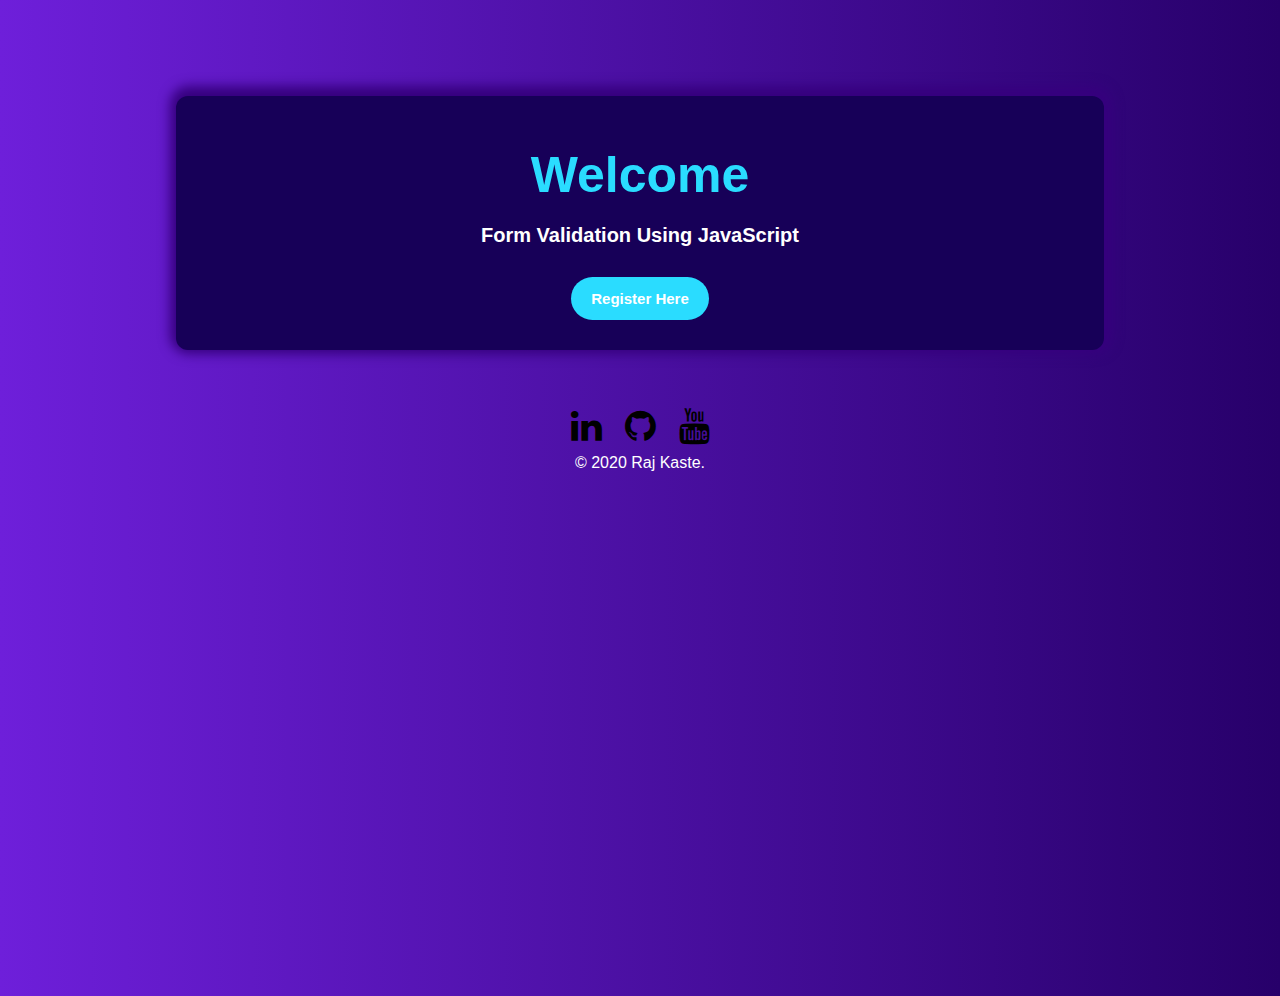
<file: index.html>
<!DOCTYPE html>
<html lang="en" dir="ltr">

<head>
  <meta charset="utf-8">
  <title>Form Validation</title>
  <link rel="stylesheet" href="page1.css">
  <link rel="stylesheet" href="https://cdnjs.cloudflare.com/ajax/libs/font-awesome/4.7.0/css/font-awesome.min.css">
  <link rel="icon" href="css/form.ico">
  <script src="index.js"></script>
</head>

<body>
  <div class="main-container">
    <div class="sub">
      <h1 class="wel">Welcome</h1>
      <h3 class="ready">Form Validation Using JavaScript</h3>
      <a href="page2.html"><button class="btn">Register Here</button></a>
    </div>
  </div>

  <div class="bottom">
    <a href="https://www.linkedin.com/in/raj-kaste-97150413b/"><i class="fa fa-linkedin ml-auto" style="font-size:36px"></i></a>
    <a href="https://github.com/RK41099"><i class="fa fa-github ml-auto" style="font-size:36px"></i></a>
    <a href="http://www.youtube.com/c/RajKaste"><i class="fa fa-youtube ml-auto" style="font-size:36px"></i></a>
    <p class="cp">© 2020 Raj Kaste.</p>
  </div>
</body>

</html>
</file>
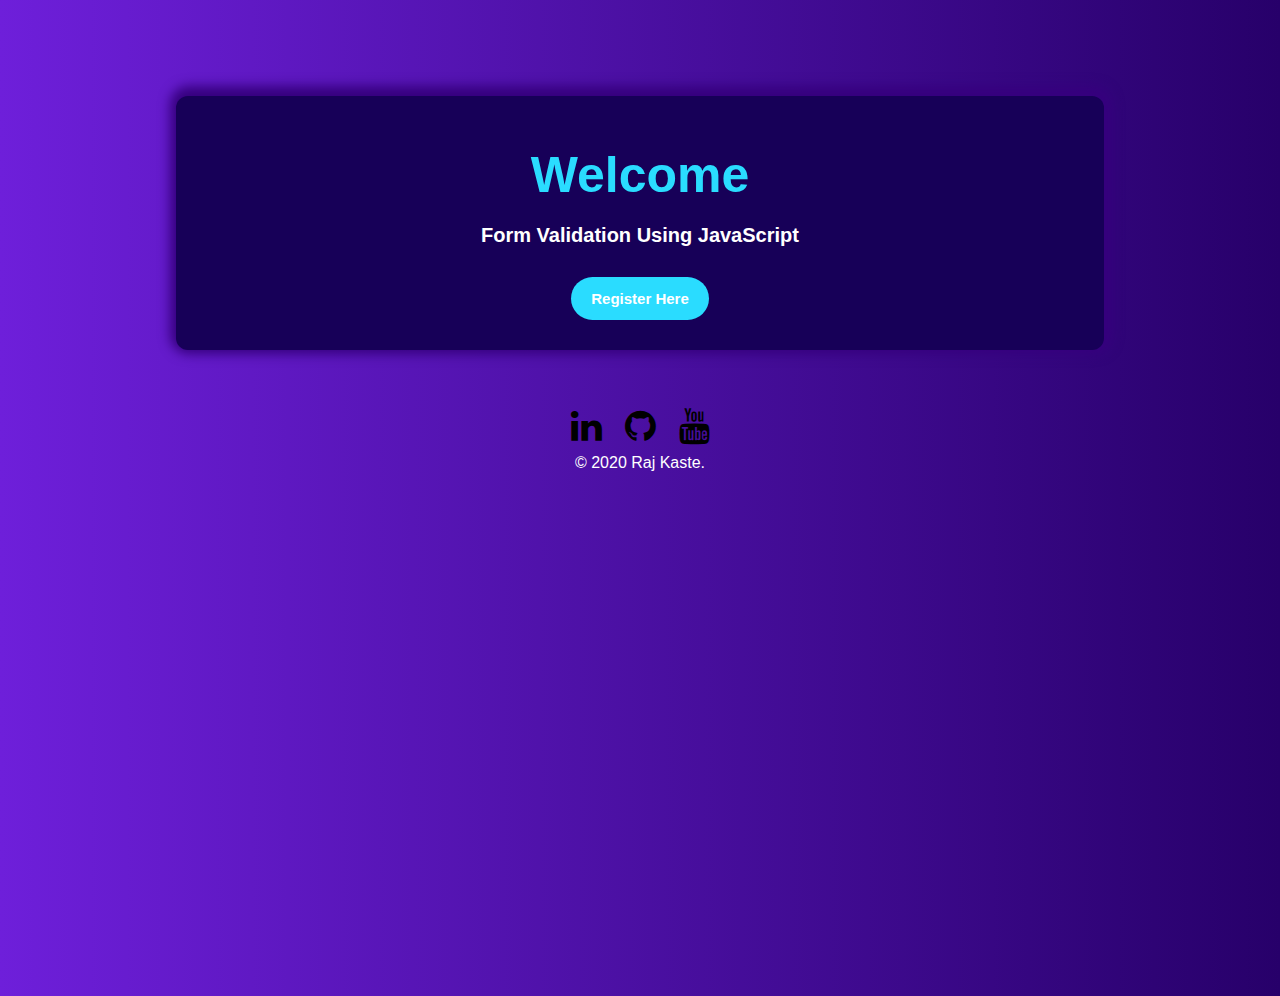
<file: page1.html>
<!DOCTYPE html>
<html lang="en" dir="ltr">

<head>
  <meta charset="utf-8">
  <title>Form Validation</title>
  <link rel="stylesheet" href="page1.css">
  <link rel="stylesheet" href="https://cdnjs.cloudflare.com/ajax/libs/font-awesome/4.7.0/css/font-awesome.min.css">
  <link rel="icon" href="css/form.ico">
  <script src="val.js"></script>
</head>

<body>
  <div class="main-container">
    <div class="sub">
      <h1 class="wel">Welcome</h1>
      <h3 class="ready">Form Validation Using JavaScript</h3>
      <a href="page2.html"><button class="btn">Register Here</button></a>
    </div>
  </div>

  <div class="bottom">
    <a href="https://www.linkedin.com/in/raj-kaste-97150413b/"><i class="fa fa-linkedin ml-auto" style="font-size:36px"></i></a>
    <a href="https://github.com/RK41099"><i class="fa fa-github ml-auto" style="font-size:36px"></i></a>
    <a href="http://www.youtube.com/c/RajKaste"><i class="fa fa-youtube ml-auto" style="font-size:36px"></i></a>
    <p class="cp">© 2020 Raj Kaste.</p>
  </div>
</body>

</html>
</file>
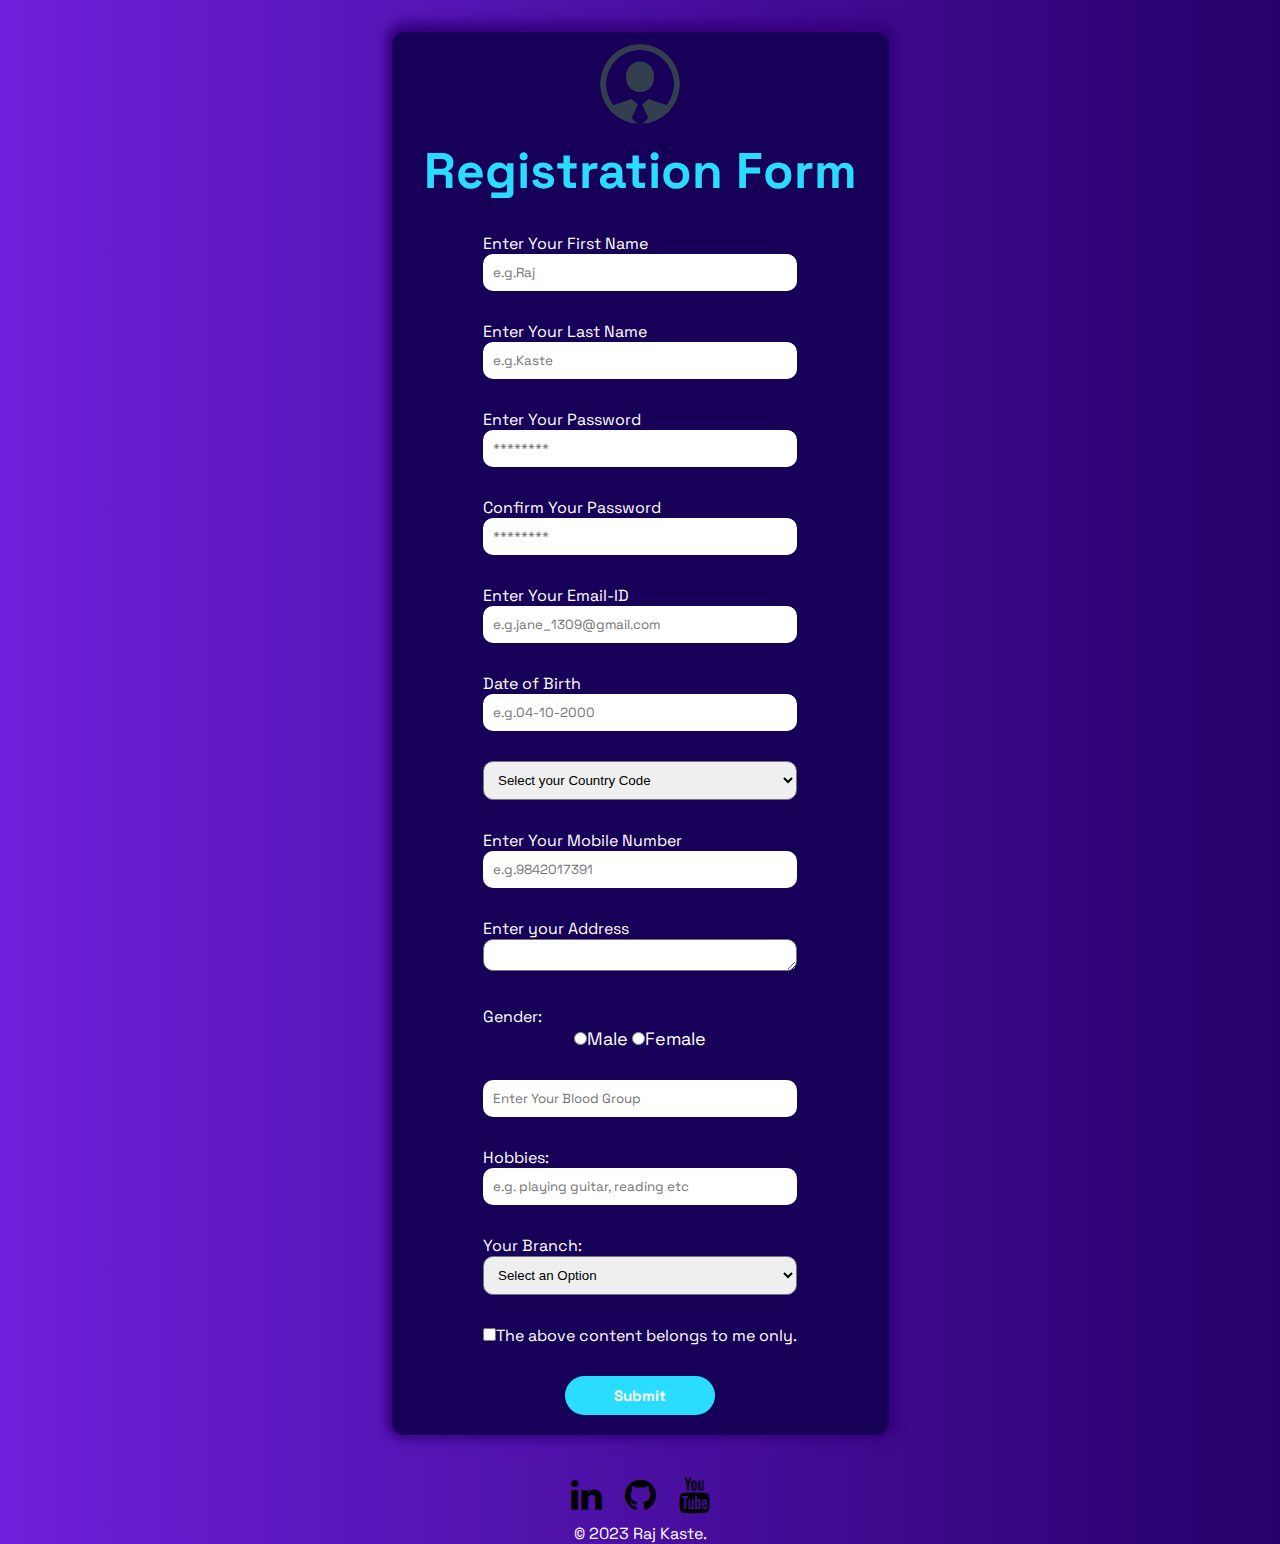
<file: page2.html>
<!DOCTYPE html>
<html lang="en" dir="ltr">

<head>
  <meta charset="utf-8" />
  <meta name="viewport" content="width=device-width, initial-scale=1.0">
  <title>Form Validation</title>
  <link rel="stylesheet" href="styles_form.css" />
  <link rel="icon" href="form.ico" />
  <link rel="stylesheet" href="https://cdnjs.cloudflare.com/ajax/libs/font-awesome/4.7.0/css/font-awesome.min.css" />
  <link rel="preconnect" href="https://fonts.googleapis.com" />
  <link rel="preconnect" href="https://fonts.gstatic.com" crossorigin />
  <link href="https://fonts.googleapis.com/css2?family=Space+Grotesk:wght@500&display=swap" rel="stylesheet" />
</head>

<body>
  <main>
    <div class="rform">
      <form onsubmit="return(validate());" name="StudentRegistration" class="reg" action="page3.html" method="get">
        <div>
          <img src="avatar.png" alt="profile" class="avatar" />
          <h2>Registration Form</h2>
        </div>
        <div class="input-details">


          <div>
            <p>Enter Your First Name</p>
            <input class="button" type="text" name="fname" id="fname" placeholder="e.g.Raj" />
          </div>
          <div>
            <p>Enter Your Last Name</p>
            <input class="button" type="text" name="lname" id="lname" placeholder="e.g.Kaste" />
          </div>
          <div>
            <p>Enter Your Password</p>
            <input class="button" type="password" name="password" id="password" placeholder="********" />
          </div>
          <div>

            <p>Confirm Your Password</p>
            <input class="button" type="password" name="password2" id="password2" placeholder="********" />
          </div>
          <div>

            <p>Enter Your Email-ID</p>
            <input class="button" type="email" name="email" id="email" placeholder="e.g.jane_1309@gmail.com" />
          </div>
          <div>

            <p>Date of Birth</p>
            <input class="button" name="dob" id="dob" placeholder="e.g.04-10-2000" onfocus="(this.type='date')"
              value="" />
          </div>
          <div>
            <select name="countryCode" id="ph">
              <option value="none">Select your Country Code</option>
              <!--<option data-countryCode="IN" value="91" selected>India (+91)</option>-->
              <optgroup label="Other countries">
                <option data-countryCode="DZ" value="213">Algeria (+213)</option>
                <option data-countryCode="AD" value="376">Andorra (+376)</option>
                <option data-countryCode="AO" value="244">Angola (+244)</option>
                <option data-countryCode="AI" value="1264">
                  Anguilla (+1264)
                </option>
                <option data-countryCode="AG" value="1268">
                  Antigua &amp; Barbuda (+1268)
                </option>
                <option data-countryCode="AR" value="54">Argentina (+54)</option>
                <option data-countryCode="AM" value="374">Armenia (+374)</option>
                <option data-countryCode="AW" value="297">Aruba (+297)</option>
                <option data-countryCode="AU" value="61">Australia (+61)</option>
                <option data-countryCode="AT" value="43">Austria (+43)</option>
                <option data-countryCode="AZ" value="994">
                  Azerbaijan (+994)
                </option>
                <option data-countryCode="BS" value="1242">
                  Bahamas (+1242)
                </option>
                <option data-countryCode="BH" value="973">Bahrain (+973)</option>
                <option data-countryCode="BD" value="880">
                  Bangladesh (+880)
                </option>
                <option data-countryCode="BB" value="1246">
                  Barbados (+1246)
                </option>
                <option data-countryCode="BY" value="375">Belarus (+375)</option>
                <option data-countryCode="BE" value="32">Belgium (+32)</option>
                <option data-countryCode="BZ" value="501">Belize (+501)</option>
                <option data-countryCode="BJ" value="229">Benin (+229)</option>
                <option data-countryCode="BM" value="1441">
                  Bermuda (+1441)
                </option>
                <option data-countryCode="BT" value="975">Bhutan (+975)</option>
                <option data-countryCode="BO" value="591">Bolivia (+591)</option>
                <option data-countryCode="BA" value="387">
                  Bosnia Herzegovina (+387)
                </option>
                <option data-countryCode="BW" value="267">Botswana (+267)</option>
                <option data-countryCode="BR" value="55">Brazil (+55)</option>
                <option data-countryCode="BN" value="673">Brunei (+673)</option>
                <option data-countryCode="BG" value="359">Bulgaria (+359)</option>
                <option data-countryCode="BF" value="226">
                  Burkina Faso (+226)
                </option>
                <option data-countryCode="BI" value="257">Burundi (+257)</option>
                <option data-countryCode="KH" value="855">Cambodia (+855)</option>
                <option data-countryCode="CM" value="237">Cameroon (+237)</option>
                <option data-countryCode="CA" value="1">Canada (+1)</option>
                <option data-countryCode="CV" value="238">
                  Cape Verde Islands (+238)
                </option>
                <option data-countryCode="KY" value="1345">
                  Cayman Islands (+1345)
                </option>
                <option data-countryCode="CF" value="236">
                  Central African Republic (+236)
                </option>
                <option data-countryCode="CL" value="56">Chile (+56)</option>
                <option data-countryCode="CN" value="86">China (+86)</option>
                <option data-countryCode="CO" value="57">Colombia (+57)</option>
                <option data-countryCode="KM" value="269">Comoros (+269)</option>
                <option data-countryCode="CG" value="242">Congo (+242)</option>
                <option data-countryCode="CK" value="682">
                  Cook Islands (+682)
                </option>
                <option data-countryCode="CR" value="506">
                  Costa Rica (+506)
                </option>
                <option data-countryCode="HR" value="385">Croatia (+385)</option>
                <option data-countryCode="CU" value="53">Cuba (+53)</option>
                <option data-countryCode="CY" value="90392">
                  Cyprus North (+90392)
                </option>
                <option data-countryCode="CY" value="357">
                  Cyprus South (+357)
                </option>
                <option data-countryCode="CZ" value="42">
                  Czech Republic (+42)
                </option>
                <option data-countryCode="DK" value="45">Denmark (+45)</option>
                <option data-countryCode="DJ" value="253">Djibouti (+253)</option>
                <option data-countryCode="DM" value="1809">
                  Dominica (+1809)
                </option>
                <option data-countryCode="DO" value="1809">
                  Dominican Republic (+1809)
                </option>
                <option data-countryCode="EC" value="593">Ecuador (+593)</option>
                <option data-countryCode="EG" value="20">Egypt (+20)</option>
                <option data-countryCode="SV" value="503">
                  El Salvador (+503)
                </option>
                <option data-countryCode="GQ" value="240">
                  Equatorial Guinea (+240)
                </option>
                <option data-countryCode="ER" value="291">Eritrea (+291)</option>
                <option data-countryCode="EE" value="372">Estonia (+372)</option>
                <option data-countryCode="ET" value="251">Ethiopia (+251)</option>
                <option data-countryCode="FK" value="500">
                  Falkland Islands (+500)
                </option>
                <option data-countryCode="FO" value="298">
                  Faroe Islands (+298)
                </option>
                <option data-countryCode="FJ" value="679">Fiji (+679)</option>
                <option data-countryCode="FI" value="358">Finland (+358)</option>
                <option data-countryCode="FR" value="33">France (+33)</option>
                <option data-countryCode="GF" value="594">
                  French Guiana (+594)
                </option>
                <option data-countryCode="PF" value="689">
                  French Polynesia (+689)
                </option>
                <option data-countryCode="GA" value="241">Gabon (+241)</option>
                <option data-countryCode="GM" value="220">Gambia (+220)</option>
                <option data-countryCode="GE" value="7880">
                  Georgia (+7880)
                </option>
                <option data-countryCode="DE" value="49">Germany (+49)</option>
                <option data-countryCode="GH" value="233">Ghana (+233)</option>
                <option data-countryCode="GI" value="350">
                  Gibraltar (+350)
                </option>
                <option data-countryCode="GR" value="30">Greece (+30)</option>
                <option data-countryCode="GL" value="299">
                  Greenland (+299)
                </option>
                <option data-countryCode="GD" value="1473">
                  Grenada (+1473)
                </option>
                <option data-countryCode="GP" value="590">
                  Guadeloupe (+590)
                </option>
                <option data-countryCode="GU" value="671">Guam (+671)</option>
                <option data-countryCode="GT" value="502">
                  Guatemala (+502)
                </option>
                <option data-countryCode="GN" value="224">Guinea (+224)</option>
                <option data-countryCode="GW" value="245">
                  Guinea - Bissau (+245)
                </option>
                <option data-countryCode="GY" value="592">Guyana (+592)</option>
                <option data-countryCode="HT" value="509">Haiti (+509)</option>
                <option data-countryCode="HN" value="504">Honduras (+504)</option>
                <option data-countryCode="HK" value="852">
                  Hong Kong (+852)
                </option>
                <option data-countryCode="HU" value="36">Hungary (+36)</option>
                <option data-countryCode="IS" value="354">Iceland (+354)</option>
                <option data-countryCode="IN" value="91">India (+91)</option>
                <option data-countryCode="ID" value="62">Indonesia (+62)</option>
                <option data-countryCode="IR" value="98">Iran (+98)</option>
                <option data-countryCode="IQ" value="964">Iraq (+964)</option>
                <option data-countryCode="IE" value="353">Ireland (+353)</option>
                <option data-countryCode="IL" value="972">Israel (+972)</option>
                <option data-countryCode="IT" value="39">Italy (+39)</option>
                <option data-countryCode="JM" value="1876">
                  Jamaica (+1876)
                </option>
                <option data-countryCode="JP" value="81">Japan (+81)</option>
                <option data-countryCode="JO" value="962">Jordan (+962)</option>
                <option data-countryCode="KZ" value="7">Kazakhstan (+7)</option>
                <option data-countryCode="KE" value="254">Kenya (+254)</option>
                <option data-countryCode="KI" value="686">Kiribati (+686)</option>
                <option data-countryCode="KP" value="850">
                  Korea North (+850)
                </option>
                <option data-countryCode="KR" value="82">
                  Korea South (+82)
                </option>
                <option data-countryCode="KW" value="965">Kuwait (+965)</option>
                <option data-countryCode="KG" value="996">
                  Kyrgyzstan (+996)
                </option>
                <option data-countryCode="LA" value="856">Laos (+856)</option>
                <option data-countryCode="LV" value="371">Latvia (+371)</option>
                <option data-countryCode="LB" value="961">Lebanon (+961)</option>
                <option data-countryCode="LS" value="266">Lesotho (+266)</option>
                <option data-countryCode="LR" value="231">Liberia (+231)</option>
                <option data-countryCode="LY" value="218">Libya (+218)</option>
                <option data-countryCode="LI" value="417">
                  Liechtenstein (+417)
                </option>
                <option data-countryCode="LT" value="370">
                  Lithuania (+370)
                </option>
                <option data-countryCode="LU" value="352">
                  Luxembourg (+352)
                </option>
                <option data-countryCode="MO" value="853">Macao (+853)</option>
                <option data-countryCode="MK" value="389">
                  Macedonia (+389)
                </option>
                <option data-countryCode="MG" value="261">
                  Madagascar (+261)
                </option>
                <option data-countryCode="MW" value="265">Malawi (+265)</option>
                <option data-countryCode="MY" value="60">Malaysia (+60)</option>
                <option data-countryCode="MV" value="960">Maldives (+960)</option>
                <option data-countryCode="ML" value="223">Mali (+223)</option>
                <option data-countryCode="MT" value="356">Malta (+356)</option>
                <option data-countryCode="MH" value="692">
                  Marshall Islands (+692)
                </option>
                <option data-countryCode="MQ" value="596">
                  Martinique (+596)
                </option>
                <option data-countryCode="MR" value="222">
                  Mauritania (+222)
                </option>
                <option data-countryCode="YT" value="269">Mayotte (+269)</option>
                <option data-countryCode="MX" value="52">Mexico (+52)</option>
                <option data-countryCode="FM" value="691">
                  Micronesia (+691)
                </option>
                <option data-countryCode="MD" value="373">Moldova (+373)</option>
                <option data-countryCode="MC" value="377">Monaco (+377)</option>
                <option data-countryCode="MN" value="976">Mongolia (+976)</option>
                <option data-countryCode="MS" value="1664">
                  Montserrat (+1664)
                </option>
                <option data-countryCode="MA" value="212">Morocco (+212)</option>
                <option data-countryCode="MZ" value="258">
                  Mozambique (+258)
                </option>
                <option data-countryCode="MN" value="95">Myanmar (+95)</option>
                <option data-countryCode="NA" value="264">Namibia (+264)</option>
                <option data-countryCode="NR" value="674">Nauru (+674)</option>
                <option data-countryCode="NP" value="977">Nepal (+977)</option>
                <option data-countryCode="NL" value="31">
                  Netherlands (+31)
                </option>
                <option data-countryCode="NC" value="687">
                  New Caledonia (+687)
                </option>
                <option data-countryCode="NZ" value="64">
                  New Zealand (+64)
                </option>
                <option data-countryCode="NI" value="505">
                  Nicaragua (+505)
                </option>
                <option data-countryCode="NE" value="227">Niger (+227)</option>
                <option data-countryCode="NG" value="234">Nigeria (+234)</option>
                <option data-countryCode="NU" value="683">Niue (+683)</option>
                <option data-countryCode="NF" value="672">
                  Norfolk Islands (+672)
                </option>
                <option data-countryCode="NP" value="670">
                  Northern Marianas (+670)
                </option>
                <option data-countryCode="NO" value="47">Norway (+47)</option>
                <option data-countryCode="OM" value="968">Oman (+968)</option>
                <option data-countryCode="PW" value="680">Palau (+680)</option>
                <option data-countryCode="PA" value="507">Panama (+507)</option>
                <option data-countryCode="PG" value="675">
                  Papua New Guinea (+675)
                </option>
                <option data-countryCode="PY" value="595">Paraguay (+595)</option>
                <option data-countryCode="PE" value="51">Peru (+51)</option>
                <option data-countryCode="PH" value="63">
                  Philippines (+63)
                </option>
                <option data-countryCode="PL" value="48">Poland (+48)</option>
                <option data-countryCode="PT" value="351">Portugal (+351)</option>
                <option data-countryCode="PR" value="1787">
                  Puerto Rico (+1787)
                </option>
                <option data-countryCode="QA" value="974">Qatar (+974)</option>
                <option data-countryCode="RE" value="262">Reunion (+262)</option>
                <option data-countryCode="RO" value="40">Romania (+40)</option>
                <option data-countryCode="RU" value="7">Russia (+7)</option>
                <option data-countryCode="RW" value="250">Rwanda (+250)</option>
                <option data-countryCode="SM" value="378">
                  San Marino (+378)
                </option>
                <option data-countryCode="ST" value="239">
                  Sao Tome &amp; Principe (+239)
                </option>
                <option data-countryCode="SA" value="966">
                  Saudi Arabia (+966)
                </option>
                <option data-countryCode="SN" value="221">Senegal (+221)</option>
                <option data-countryCode="CS" value="381">Serbia (+381)</option>
                <option data-countryCode="SC" value="248">
                  Seychelles (+248)
                </option>
                <option data-countryCode="SL" value="232">
                  Sierra Leone (+232)
                </option>
                <option data-countryCode="SG" value="65">Singapore (+65)</option>
                <option data-countryCode="SK" value="421">
                  Slovak Republic (+421)
                </option>
                <option data-countryCode="SI" value="386">Slovenia (+386)</option>
                <option data-countryCode="SB" value="677">
                  Solomon Islands (+677)
                </option>
                <option data-countryCode="SO" value="252">Somalia (+252)</option>
                <option data-countryCode="ZA" value="27">
                  South Africa (+27)
                </option>
                <option data-countryCode="ES" value="34">Spain (+34)</option>
                <option data-countryCode="LK" value="94">Sri Lanka (+94)</option>
                <option data-countryCode="SH" value="290">
                  St. Helena (+290)
                </option>
                <option data-countryCode="KN" value="1869">
                  St. Kitts (+1869)
                </option>
                <option data-countryCode="SC" value="1758">
                  St. Lucia (+1758)
                </option>
                <option data-countryCode="SD" value="249">Sudan (+249)</option>
                <option data-countryCode="SR" value="597">Suriname (+597)</option>
                <option data-countryCode="SZ" value="268">
                  Swaziland (+268)
                </option>
                <option data-countryCode="SE" value="46">Sweden (+46)</option>
                <option data-countryCode="CH" value="41">
                  Switzerland (+41)
                </option>
                <option data-countryCode="SI" value="963">Syria (+963)</option>
                <option data-countryCode="TW" value="886">Taiwan (+886)</option>
                <option data-countryCode="TJ" value="7">Tajikstan (+7)</option>
                <option data-countryCode="TH" value="66">Thailand (+66)</option>
                <option data-countryCode="TG" value="228">Togo (+228)</option>
                <option data-countryCode="TO" value="676">Tonga (+676)</option>
                <option data-countryCode="TT" value="1868">
                  Trinidad &amp; Tobago (+1868)
                </option>
                <option data-countryCode="TN" value="216">Tunisia (+216)</option>
                <option data-countryCode="TR" value="90">Turkey (+90)</option>
                <option data-countryCode="TM" value="7">Turkmenistan (+7)</option>
                <option data-countryCode="TM" value="993">
                  Turkmenistan (+993)
                </option>
                <option data-countryCode="TC" value="1649">
                  Turks &amp; Caicos Islands (+1649)
                </option>
                <option data-countryCode="TV" value="688">Tuvalu (+688)</option>
                <option data-countryCode="UG" value="256">Uganda (+256)</option>
                <option data-countryCode="GB" value="44">UK (+44)</option>
                <option data-countryCode="UA" value="380">Ukraine (+380)</option>
                <option data-countryCode="AE" value="971">
                  United Arab Emirates (+971)
                </option>
                <option data-countryCode="UY" value="598">Uruguay (+598)</option>
                <option data-countryCode="US" value="1">USA (+1)</option>
                <option data-countryCode="UZ" value="7">Uzbekistan (+7)</option>
                <option data-countryCode="VU" value="678">Vanuatu (+678)</option>
                <option data-countryCode="VA" value="379">
                  Vatican City (+379)
                </option>
                <option data-countryCode="VE" value="58">Venezuela (+58)</option>
                <option data-countryCode="VN" value="84">Vietnam (+84)</option>
                <option data-countryCode="VG" value="84">
                  Virgin Islands - British (+1284)
                </option>
                <option data-countryCode="VI" value="84">
                  Virgin Islands - US (+1340)
                </option>
                <option data-countryCode="WF" value="681">
                  Wallis &amp; Futuna (+681)
                </option>
                <option data-countryCode="YE" value="969">
                  Yemen (North)(+969)
                </option>
                <option data-countryCode="YE" value="967">
                  Yemen (South)(+967)
                </option>
                <option data-countryCode="ZM" value="260">Zambia (+260)</option>
                <option data-countryCode="ZW" value="263">Zimbabwe (+263)</option>
              </optgroup>
            </select>
          </div>
          <div>

            <p>Enter Your Mobile Number</p>
            <input type="text" name="num" class="button" id="phn" placeholder="e.g.9842017391" />
          </div>
          <div>

            <p>Enter your Address</p>
            <textarea id="button" name="address" placeholder=""></textarea>
          </div>
          <div>

            <p>Gender:</p>
            <input type="radio" name="gender" /><span id="but">Male</span>
            <input type="radio" name="gender" /><span id="but">Female</span>
          </div>
          <div>
            <input type="text" name="num" class="button" id="bg" placeholder="Enter Your Blood Group" />
          </div>

          <div>
            <p>Hobbies:</p>
            <input type="text" name="num" id="hob" class="button" placeholder="e.g. playing guitar, reading etc" />
          </div>
          <div>
            <p>Your Branch:</p>
            <select name="eng" class="button">
              <option value="none" selected disabled hidden>
                Select an Option
              </option>
              <optgroup label="Engineering">
                <option>Comp</option>
                <option>Mech</option>
                <option>EnTC</option>
              </optgroup>
            </select>
          </div>
          <div>

            <p><input type="checkbox" name="" value="" required />The above content belongs to me only.</p>
          </div>
          <div>
            <button type="submit" value="Submit" id="submit">Submit</button>

          </div>
        </div>
      </form>
    </div>
  </main>
  <footer>
    <div class="bottom">
      <a href="https://www.linkedin.com/in/raj-kaste-97150413b/"><i class="fa fa-linkedin ml-auto"
          style="font-size: 36px"></i></a>
      <a href="https://github.com/RK41099"><i class="fa fa-github ml-auto" style="font-size: 36px"></i></a>
      <a href="http://www.youtube.com/c/RajKaste"><i class="fa fa-youtube ml-auto" style="font-size: 36px"></i></a>
      <p class="cp">© 2023 Raj Kaste.</p>
    </div>
  </footer>
</body>
<script src="index.js"></script>

</html>
</file>
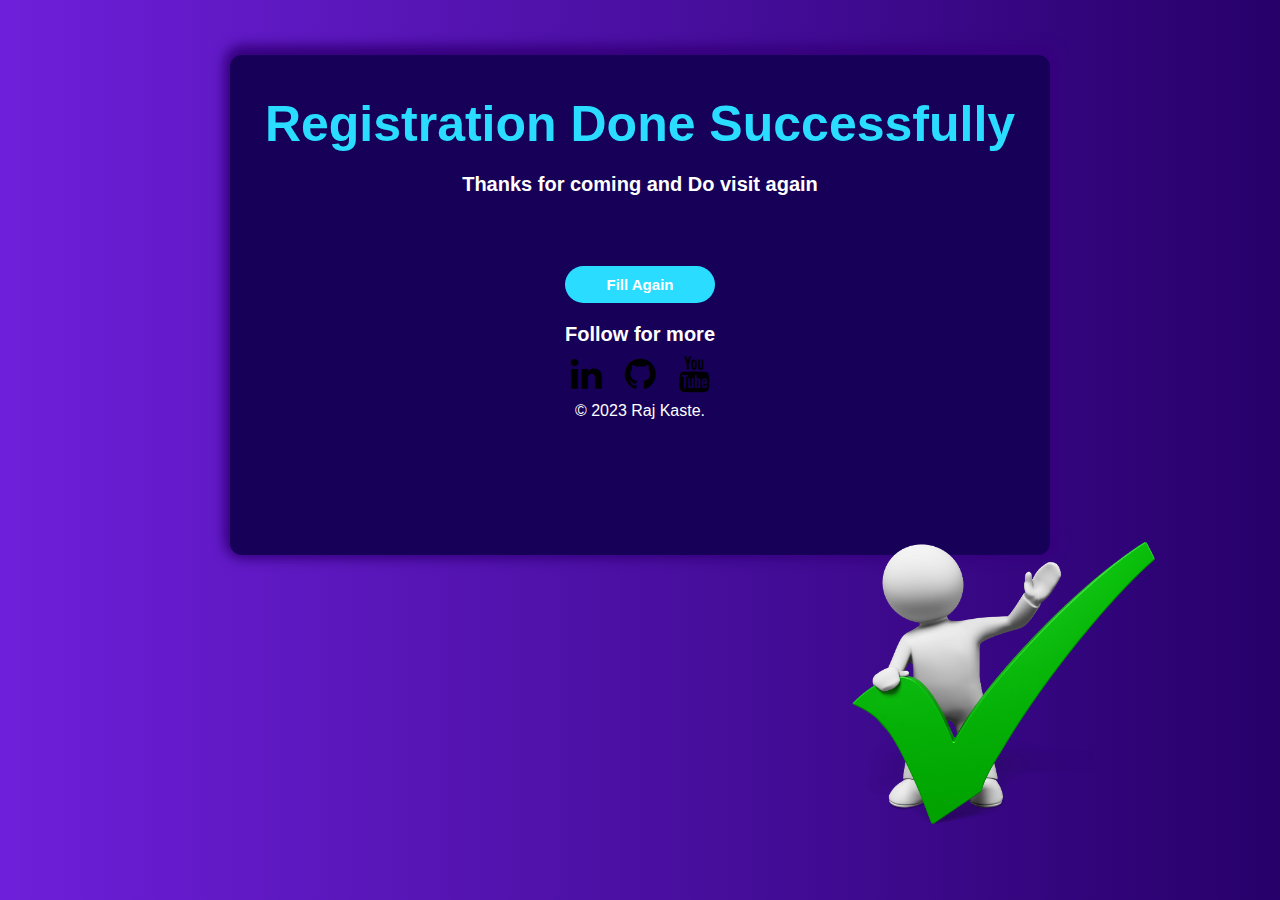
<file: page3.html>
<!DOCTYPE html>
<html lang="en" dir="ltr">
  <head>
    <meta charset="utf-8">
    <title>Result</title>
    <link rel="stylesheet" href="styles_form.css">
    <link rel="icon" href="form.ico">
    <link rel="stylesheet" href="https://cdnjs.cloudflare.com/ajax/libs/font-awesome/4.7.0/css/font-awesome.min.css">

  </head>
  <body>
    <div class="main-container">
    <h2>Registration Done Successfully</h2>
   <h3 class="ready">Thanks for coming and Do visit again</h3>
   
    <div class="handles">
      <a href="index.html"><button id="submit">Fill Again</button></a>
      <h3 class="ready">Follow for more</h3>
      <a href="https://www.linkedin.com/in/raj-kaste-97150413b/"><i class="fa fa-linkedin ml-auto" style="font-size:36px"></i></a>
      <a href="https://github.com/rajkaste"><i class="fa fa-github ml-auto" style="font-size:36px"></i></a>
      <a href="http://www.youtube.com/c/RajKaste"><i class="fa fa-youtube ml-auto" style="font-size:36px"></i></a>
      <p class="cp">© 2023 Raj Kaste.</p>
    </div>
    <img src="done.png" alt="Done" class="done">
  </div>
  </body>
</html>
</file>
<file: page1.css>
*,
*::before,
*::after {
  padding: 0;
  margin: 0;
  box-sizing: border-box;
}
html{
  overflow: hidden;
}
body {
  height: 100vh;
  background: linear-gradient(to right, #6e1fda, #27006a);
  font-family: "Space Grotesk", sans-serif;
}

.main-container {
  margin: 7.5% auto 3em;
  width: 72.5%;
  background-color: #170058;
  border-radius: 12px;
  box-shadow: 1px -3px 12px 7px #36007e;
}
.sub {
display: flex;
flex-direction: column;
justify-content:center ;
align-items: center;
}
.wel {
  margin-top: 1em;
  text-align: center;
  color: #2adcff;
  font-weight: 900;
  font-weight: bold;
  font-size: 50px;
}

.ready {
  margin-top: 20px;
  text-align: center;
  color: white;
  font-weight: 900;
  font-size: 20px;
}

.btn {
  margin-top: 2em;
  margin-bottom: 2em;
  padding: 13px 20px 13px 20px;
  border-radius: 38px;
  border-style: none;
  font-weight: 600;
  font-size: 15px;
  outline: none;
  background-color: #2adcff;
  color: white;
}

.btn:hover {
  cursor: pointer;
  background-color: white;
  color: #2adcff;
}

.bottom {
  text-align: center;
  font-size: 1rem;
}

a {
  color: black;
}
.fa-linkedin:hover {
  color: white;
}
.fa-github:hover {
  color: white;
}
.fa-youtube:hover {
  color: white;
}
.cp {
  color: white;
}
.fa {
  padding: 10px;
  font-size: 30px;
  width: 50px;
  text-align: center;
  text-decoration: none;
}
</file>
<file: styles_form.css>
*,
*::before,
*::after {
  padding: 0;
  margin: 0;
  box-sizing: border-box;
}

body {
  background: linear-gradient(to right, #6e1fda, #27006a);
  font-family: "Space Grotesk", sans-serif;
}

.main-container {
  margin: 55px auto;
  height: 500px;
  width: 820px;
  background-color: #170058;
  border-radius: 12px;
  box-shadow: 1px -3px 12px 7px #36007e;
  padding-top: 30px;
}

h1 {
  text-align: center;
}

h2 {
  padding-top: 10px;
  text-align: center;
  color: #2adcff;
  font-weight: 900;
  font-weight: bold;
  font-size: 50px;
}

.ready {
  margin-top: 20px;
  text-align: center;
  color: white;
  font-weight: 900;
  font-size: 20px;
}

.avatar {
  border-radius: 50%;
  height: 80px;
  top: 10px;
  left: calc(50% - 50px);
}

.done {
  width: 380px;
  height: 300px;
  position: absolute;
  bottom: 70px;
  right: 90px;
}

.rform {
  text-align: center;
  margin: auto;
  width: fit-content;
}

.reg {
  margin: 2em 0em;
  padding: 2em;
  display: flex;
  flex-direction: column;
  align-items: center;
  justify-content: space-between;
  width: 100%;
  height: 100%;
  padding-top: 12px;
  padding-bottom: 20px;
  background-color: #170058;
  border-radius: 12px;
  box-shadow: 1px -3px 12px 7px #36007e;
}



.button {
  width: 100%;
  padding: 10px;
  border-radius: 10px;
}

#ph {
  width: 100%;
  padding: 10px;
  border-radius: 10px;
}

#but {
  color: white;
  font-size: 18px;
}

#submit {
  width: 150px;
  padding: 10px;
  border-radius: 38px;
  border-style: none;
  font-family: inherit;
  font-weight: 900;
  font-size: 15px;
  outline: none;
  background-color: #2adcff;
  color: white;
}

#submit:hover {
  background-color: white;
  color: #2adcff;
}

.bottom {
  text-align: center;
  font-size: 1rem;
}

.handles {
  padding-top: 70px;
  text-align: center;
  font-size: 1rem;
}

#add {
  width: 550px;
  padding: 10px;
  border-radius: 5px;
}

a {
  color: black;
}

.fa-linkedin:hover,
.fa-github:hover,
.fa-youtube:hover,
.cp {
  color: white;
}

.fa {
  padding: 10px;
  font-size: 30px;
  width: 50px;
  text-align: center;
  text-decoration: none;
}

input {
  border: none;
  box-shadow: none;
  font-family: inherit;
}

p:not(.cp) {
  /* margin: auto; */
  text-align: left;
}

p {
  color: white;
  /* display: inline-block; */
}

.input-details {
  display: flex;
  flex-direction: column;
}

.input-details div {
  margin-top: 30px;
}

textarea {
  width: 100%;
  border-radius: 10px;
}
</file>
